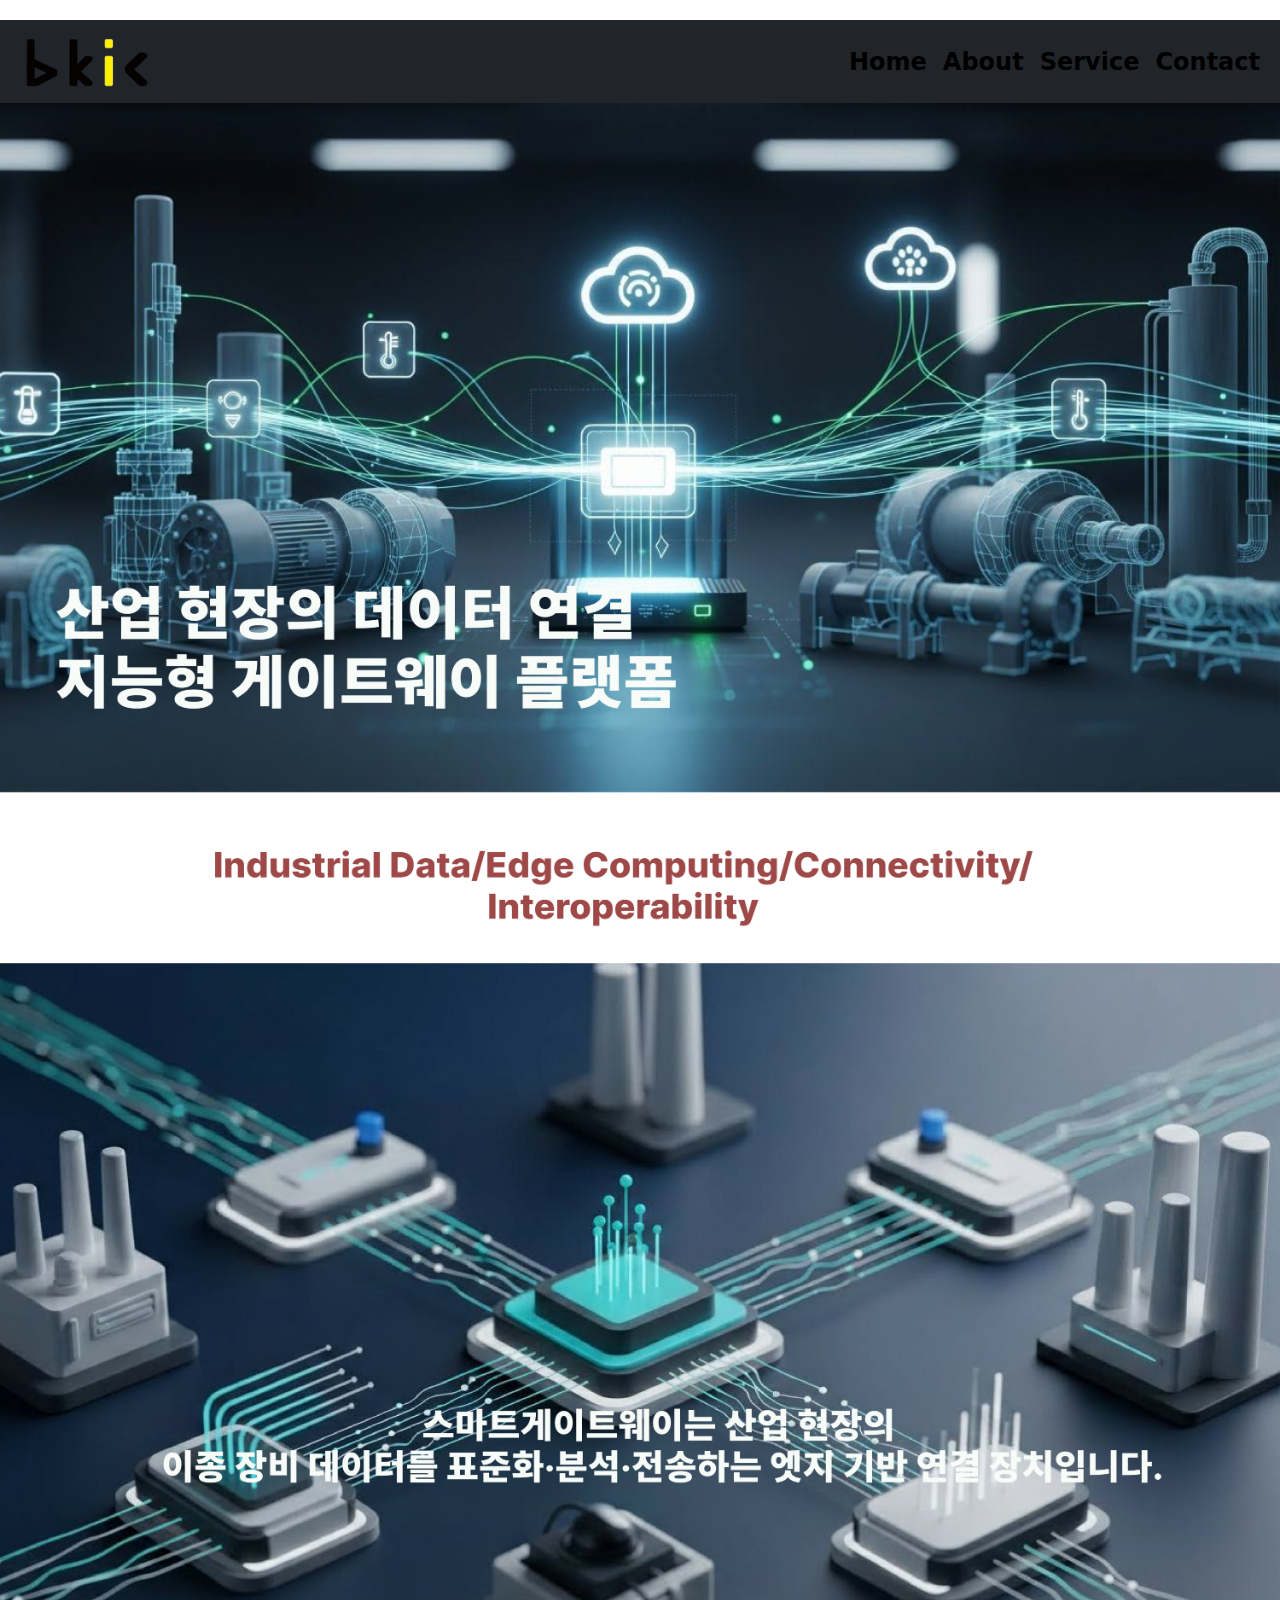
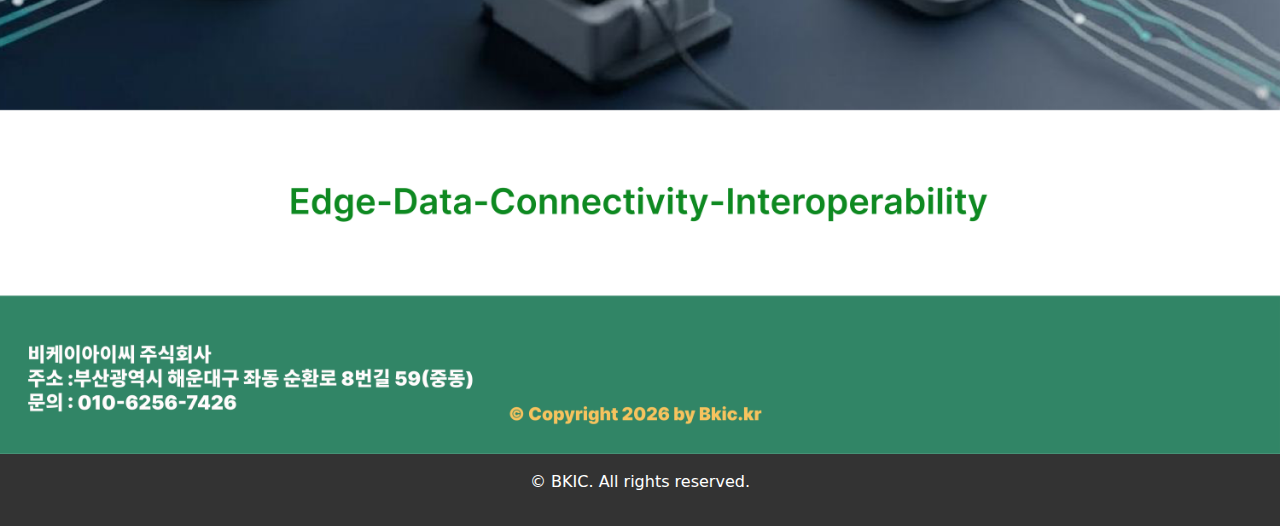
<file: index.html>
<!DOCTYPE html>
<html lang="ko">
<head>
  <meta charset="UTF-8">
  <title>BKIC - Smart Gateway</title>
  <meta name="viewport" content="width=device-width, initial-scale=1.0">
  <link rel="stylesheet" href="css/style.css">
  <!-- 부트스트랩 CSS 추가 -->
  <link href="https://cdn.jsdelivr.net/npm/bootstrap@5.1.3/dist/css/bootstrap.min.css" rel="stylesheet">
</head>
<body>
  <!-- 상단 네비게이션 -->
  <header class="site-header">
    <nav class="navbar navbar-expand-lg navbar-dark bg-dark">
      <div class="container-fluid">
        <!-- 로고 -->
        <a class="navbar-brand" href="index.html">
          <img src="img/logo.png" alt="BKIC 로고" width="150">
        </a>
        <!-- 메뉴 버튼 (반응형) -->
        <button class="navbar-toggler" type="button" data-bs-toggle="collapse" data-bs-target="#navbarNav" aria-controls="navbarNav" aria-expanded="false" aria-label="Toggle navigation">
          <span class="navbar-toggler-icon"></span>
        </button>
        <!-- 메뉴 항목 -->
        <div class="collapse navbar-collapse" id="navbarNav">
          <ul class="navbar-nav ms-auto">
            <li class="nav-item">
              <a class="nav-link" href="index.html">Home</a>
            </li>
            <li class="nav-item">
              <a class="nav-link" href="about.html">About</a>
            </li>
            <li class="nav-item">
              <a class="nav-link" href="service.html">Service</a>
            </li>
            <li class="nav-item">
              <a class="nav-link" href="contact.html">Contact</a>
            </li>
          </ul>
        </div>
      </div>
    </nav>
  </header>

  <!-- 본문 내용 (이미지) -->
  <main>
    <img src="img/home.png" alt="BKIC Home Page" class="page-image">
  </main>

  <!-- 푸터 -->
  <footer class="site-footer">
    <p>© BKIC. All rights reserved.</p>
  </footer>

  <!-- 부트스트랩 JS 파일 추가 -->
  <script src="https://cdn.jsdelivr.net/npm/bootstrap@5.1.3/dist/js/bootstrap.bundle.min.js"></script>
</body>
</html>
</file>
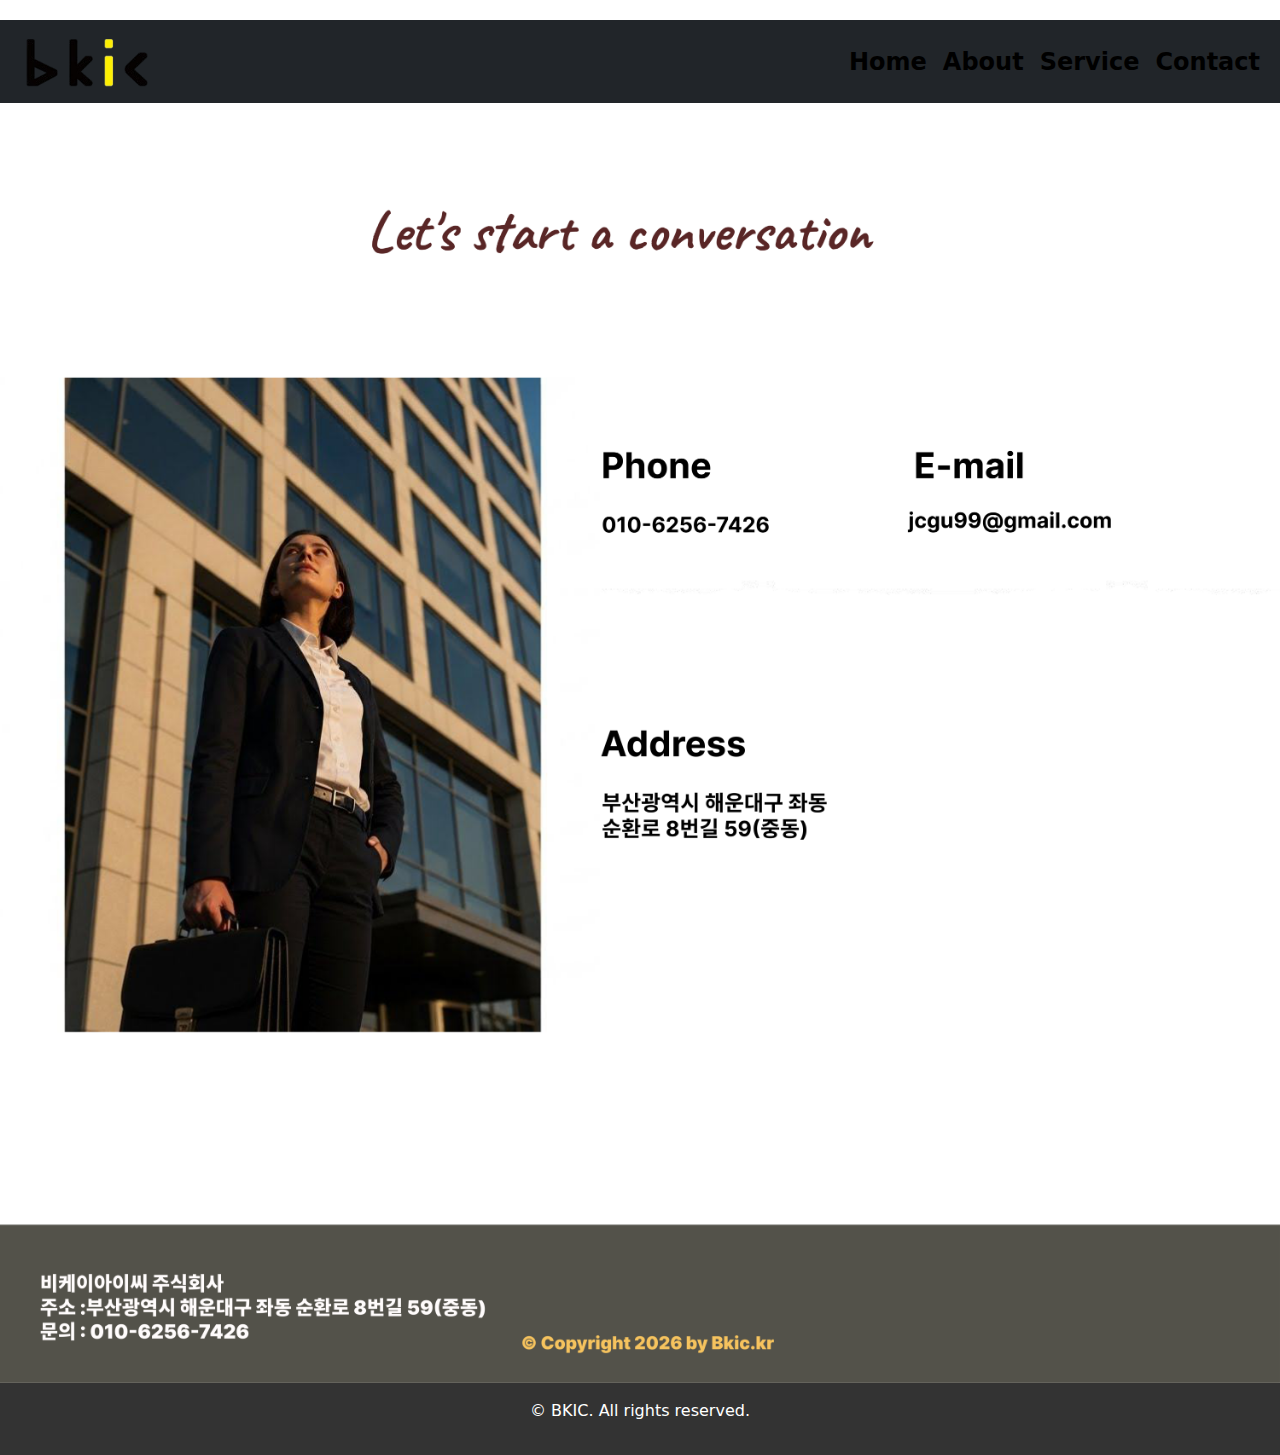
<file: contact.html>
<!DOCTYPE html>
<html lang="ko">
<head>
  <meta charset="UTF-8">
  <title>BKIC - Smart Gateway</title>
  <meta name="viewport" content="width=device-width, initial-scale=1.0">
  <link rel="stylesheet" href="css/style.css">
  <!-- 부트스트랩 CSS 추가 -->
  <link href="https://cdn.jsdelivr.net/npm/bootstrap@5.1.3/dist/css/bootstrap.min.css" rel="stylesheet">
</head>
<body>
  <!-- 상단 네비게이션 -->
  <header class="site-header">
    <nav class="navbar navbar-expand-lg navbar-dark bg-dark">
      <div class="container-fluid">
        <!-- 로고 -->
        <a class="navbar-brand" href="index.html">
          <img src="img/logo.png" alt="BKIC 로고" width="150">
        </a>
        <!-- 메뉴 버튼 (반응형) -->
        <button class="navbar-toggler" type="button" data-bs-toggle="collapse" data-bs-target="#navbarNav" aria-controls="navbarNav" aria-expanded="false" aria-label="Toggle navigation">
          <span class="navbar-toggler-icon"></span>
        </button>
        <!-- 메뉴 항목 -->
        <div class="collapse navbar-collapse" id="navbarNav">
          <ul class="navbar-nav ms-auto">
            <li class="nav-item">
              <a class="nav-link" href="index.html">Home</a>
            </li>
            <li class="nav-item">
              <a class="nav-link" href="about.html">About</a>
            </li>
            <li class="nav-item">
              <a class="nav-link" href="service.html">Service</a>
            </li>
            <li class="nav-item">
              <a class="nav-link" href="contact.html">Contact</a>
            </li>
          </ul>
        </div>
      </div>
    </nav>
  </header>

  <!-- 본문 내용 (이미지) -->
  <main>
    <img src="img/contact.png" alt="BKIC Home Page" class="page-image">
  </main>

  <!-- 푸터 -->
  <footer class="site-footer">
    <p>© BKIC. All rights reserved.</p>
  </footer>

  <!-- 부트스트랩 JS 파일 추가 -->
  <script src="https://cdn.jsdelivr.net/npm/bootstrap@5.1.3/dist/js/bootstrap.bundle.min.js"></script>
</body>
</html>
</file>
<file: css/style.css>
/* 네비게이션 바 */
.site-header {
  width: 100%;
  background-color: #ffffff;  /* 배경을 흰색으로 */
  color: rgb(143, 128, 128);               /* 글씨 색상 */
  position: sticky;           /* 스크롤 시 상단 고정 */
  top: 0;
  z-index: 10;
  padding: 20px 0;            /* 네비바 안의 패딩 조정 */
  height: 80px;               /* 네비게이션 바의 고정 높이 설정 */
}

/* 네비게이션 바 안의 로고 */
.logo a {
  font-size: 48px;            /* 로고 글씨 크기 (3배 확장) */
  font-weight: bold;
  color: #333;                /* 로고 글씨 색상 */
  text-decoration: none;      /* 밑줄 제거 */
  padding-left: 20px;         /* 왼쪽 여백 */
}

.logo img {
  width: 250px;               /* 로고 이미지 크기 3배 확대 */
  height: auto;               /* 이미지 비율 유지 */
}

/* 네비게이션 바 메뉴 */
.main-nav {
  display: flex;
  justify-content: flex-start; /* 메뉴를 왼쪽에 정렬 */
  gap: 60px;                   /* 메뉴 간 간격 3배 확대 */
}

.main-nav a {
  font-size: 24px;             /* 버튼 글자 크기 3배 확대 */
  color: #333;                 /* 메뉴 글씨 색상 */
  text-decoration: none;       /* 메뉴에 밑줄 제거 */
  padding: 20px 25px;          /* 메뉴 아이템 간 여백 3배 확대 */
  transition: background-color 0.3s; /* 호버 시 배경색 변화 */
}

/* 네비게이션 바 메뉴 글씨 크기 */
.navbar-nav .nav-link {
  font-size: 24px;             /* 글씨 크기 */
  font-weight: bold;
}

/* 네비게이션 바 배경색 및 글씨 색상 */
.navbar {
  background-color: #ffffff; /* 배경 흰색 */
}

.navbar-nav .nav-link {
  color: #000000; /* 글씨 검정색 */
}

.navbar-nav .nav-link:hover {
  color: #555555; /* 호버 시 색상 */
}

.main-nav a:hover {
  background-color: #555;      /* 호버 시 배경색 */
  border-radius: 5px;          /* 모서리 둥글게 */
}

/* 반응형 제거: 화면 크기에 따라 메뉴를 세로로 변경하지 않음 */
@media (max-width: 768px) {
  .main-nav {
    flex-direction: row;   /* 메뉴를 세로로 배치하지 않음 */
    align-items: center;   /* 메뉴 중앙 정렬 */
  }

  .logo {
    padding-bottom: 10px;     /* 로고와 메뉴 간 여백 */
  }
}

/* 페이지 이미지 */
.page-image {
  display: block;
  max-width: 100%;
  height: auto;
  margin: 0 auto;
}

/* 푸터 */
.site-footer {
  text-align: center;
  padding: 1rem;
  background: #333;
  color: white;
}
</file>
